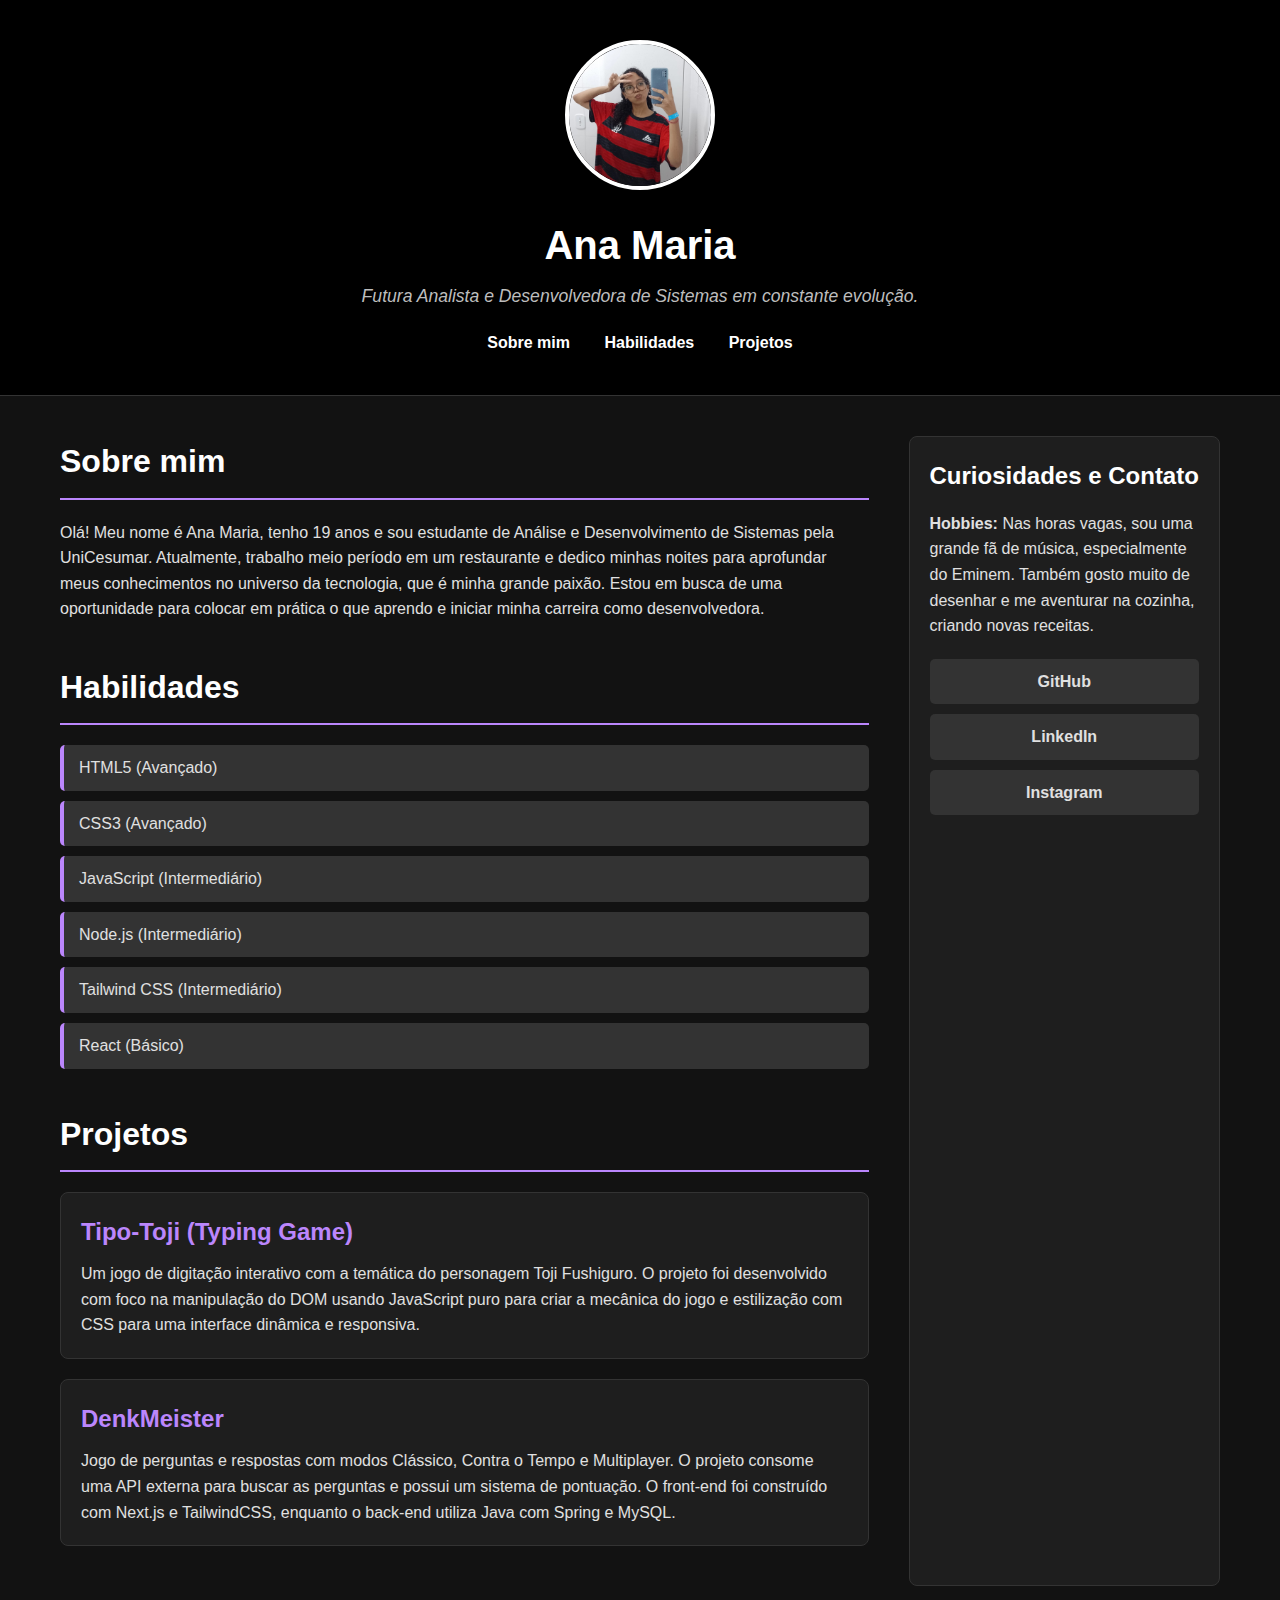
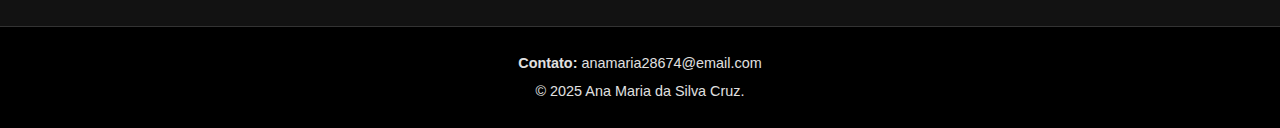
<file: index.html>
<!DOCTYPE html>
<html lang="pt-BR">
<head>
    <meta charset="UTF-8">
    <meta name="viewport" content="width=device-width, initial-scale=1.0">
    <title>Ana Maria | Portfólio</title>
    <link rel="stylesheet" href="style.css">
</head>
<body>

    <header>
        <img src="img/Imagem do WhatsApp de 2025-07-05 à(s) 20.20.18_27651417.jpg" alt="Foto de perfil da Ana Maria" class="foto-perfil">
        <h1>Ana Maria</h1>
        <p class="frase-representativa">Futura Analista e Desenvolvedora de Sistemas em constante evolução.</p>
        <nav>
            <ul>
                <li><a href="#sobre">Sobre mim</a></li>
                <li><a href="#habilidades">Habilidades</a></li>
                <li><a href="#projetos">Projetos</a></li>
            </ul>
        </nav>
    </header>

    <main>
        <div class="container">
            <div class="conteudo-principal">
                <section id="sobre">
                    <h2>Sobre mim</h2>
                    <p>Olá! Meu nome é Ana Maria, tenho 19 anos e sou estudante de Análise e Desenvolvimento de Sistemas pela UniCesumar. Atualmente, trabalho meio período em um restaurante e dedico minhas noites para aprofundar meus conhecimentos no universo da tecnologia, que é minha grande paixão. Estou em busca de uma oportunidade para colocar em prática o que aprendo e iniciar minha carreira como desenvolvedora.</p>
                </section>

                <section id="habilidades">
                    <h2>Habilidades</h2>
                    <ul class="lista-habilidades">
                        <li>HTML5 (Avançado)</li>
                        <li>CSS3 (Avançado)</li>
                        <li>JavaScript (Intermediário)</li>
                        <li>Node.js (Intermediário)</li>
                        <li>Tailwind CSS (Intermediário)</li>
                        <li>React (Básico)</li>
                    </ul>
                </section>

                <section id="projetos">
                    <h2>Projetos</h2>
                    <article>
                        <h3>Tipo-Toji (Typing Game)</h3>
                        <p>Um jogo de digitação interativo com a temática do personagem Toji Fushiguro. O projeto foi desenvolvido com foco na manipulação do DOM usando JavaScript puro para criar a mecânica do jogo e estilização com CSS para uma interface dinâmica e responsiva.</p>
                    </article>
                    <article>
                        <h3>DenkMeister</h3>
                        <p>Jogo de perguntas e respostas com modos Clássico, Contra o Tempo e Multiplayer. O projeto consome uma API externa para buscar as perguntas e possui um sistema de pontuação. O front-end foi construído com Next.js e TailwindCSS, enquanto o back-end utiliza Java com Spring e MySQL.</p>
                    </article>
                </section>
            </div>

            <aside>
                <h3>Curiosidades e Contato</h3>
                <p><strong>Hobbies:</strong> Nas horas vagas, sou uma grande fã de música, especialmente do Eminem. Também gosto muito de desenhar e me aventurar na cozinha, criando novas receitas.</p>
                <div class="links-uteis">
                    <a href="https://github.com" target="_blank">GitHub</a>
                    <a href="https://linkedin.com" target="_blank">LinkedIn</a>
                    <a href="https://instagram.com" target="_blank">Instagram</a>
                </div>
            </aside>
        </div>
    </main>

    <footer>
        <p><strong>Contato:</strong> anamaria28674@email.com</p>
        <p>&copy; 2025 Ana Maria da Silva Cruz.</p>
    </footer>

</body>
</html>
</file>
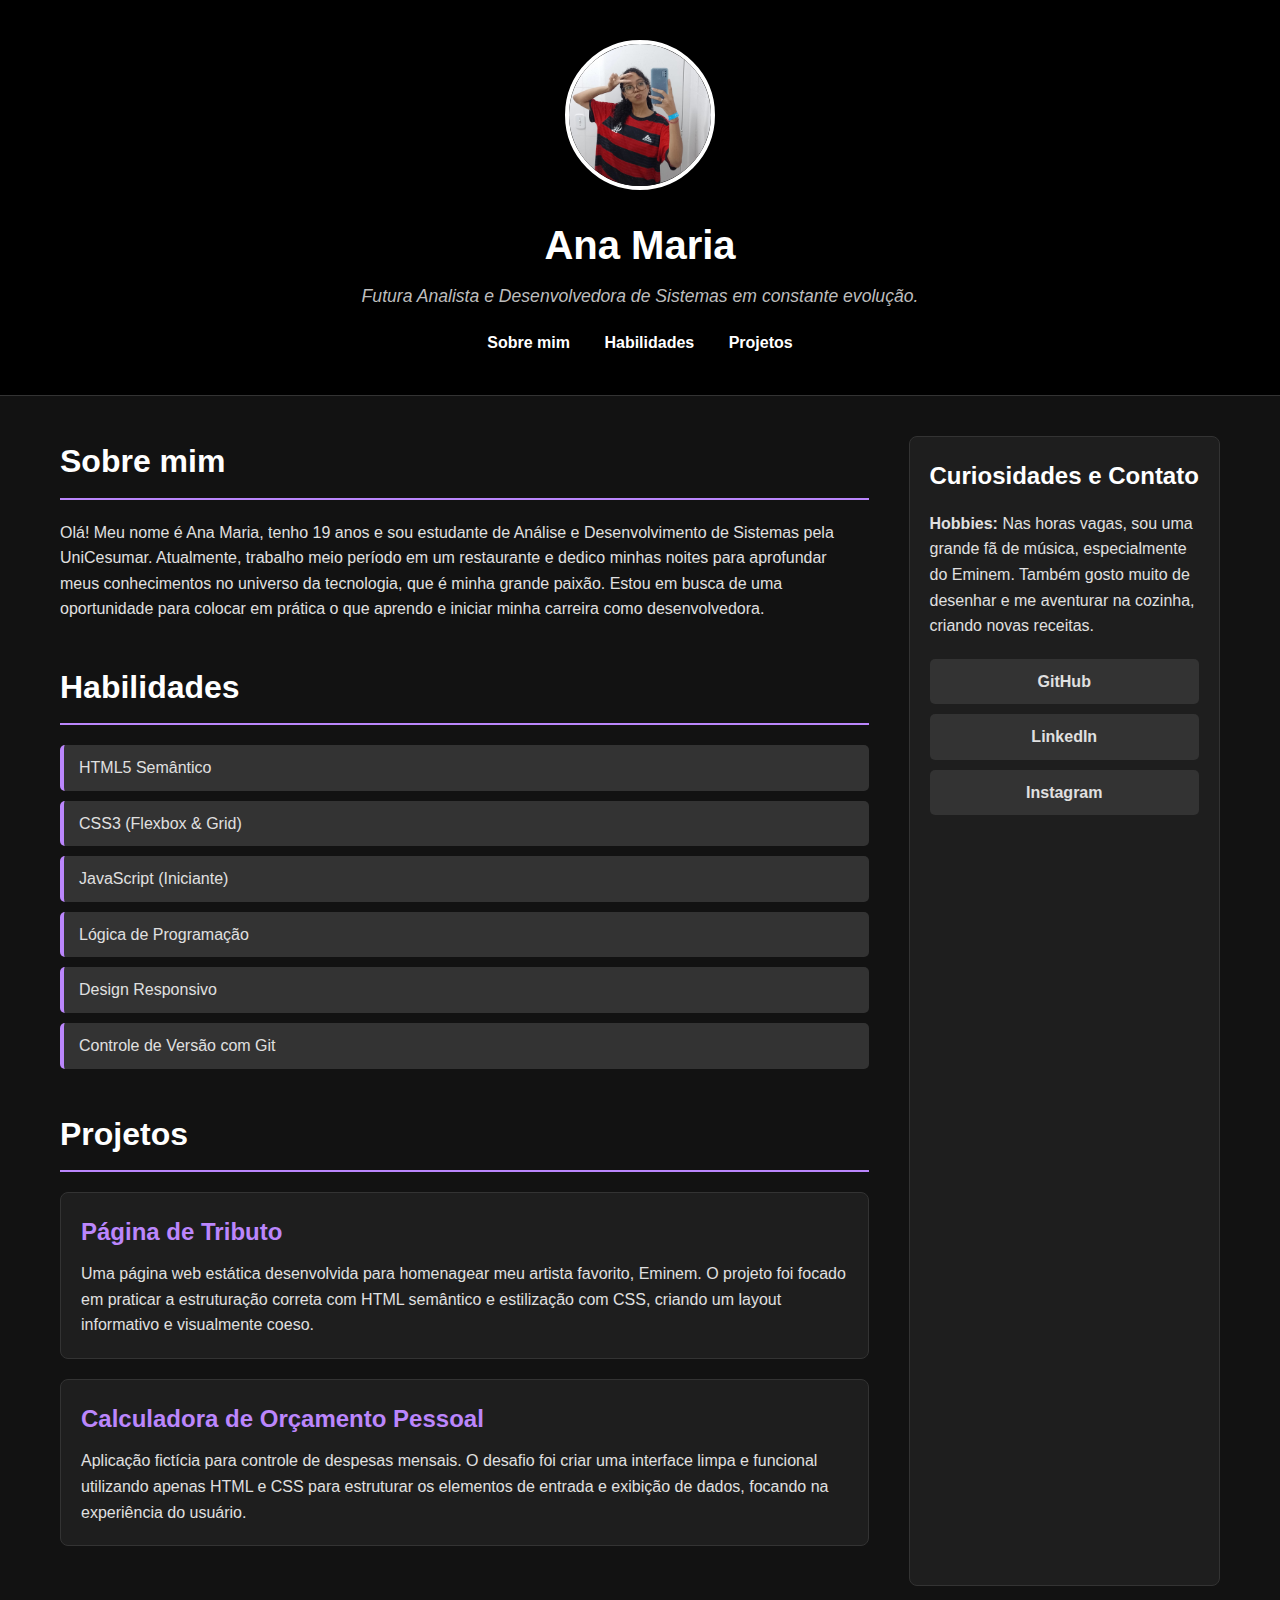
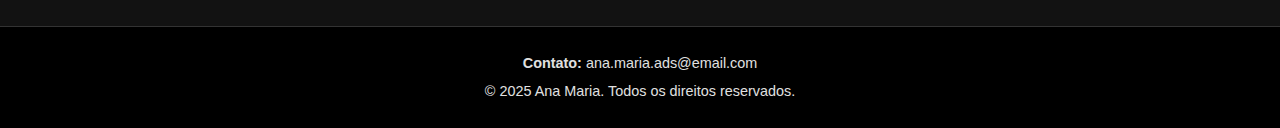
<file: Mapa_Front-End/index.html>
<!DOCTYPE html>
<html lang="pt-BR">
<head>
    <meta charset="UTF-8">
    <meta name="viewport" content="width=device-width, initial-scale=1.0">
    <title>Ana Maria | Portfólio</title>
    <link rel="stylesheet" href="style.css">
</head>
<body>

    <header>
        <img src="img/Imagem do WhatsApp de 2025-07-05 à(s) 20.20.18_27651417.jpg" alt="Foto de perfil da Ana Maria" class="foto-perfil">
        <h1>Ana Maria</h1>
        <p class="frase-representativa">Futura Analista e Desenvolvedora de Sistemas em constante evolução.</p>
        <nav>
            <ul>
                <li><a href="#sobre">Sobre mim</a></li>
                <li><a href="#habilidades">Habilidades</a></li>
                <li><a href="#projetos">Projetos</a></li>
            </ul>
        </nav>
    </header>

    <main>
        <div class="container">
            <div class="conteudo-principal">
                <section id="sobre">
                    <h2>Sobre mim</h2>
                    <p>Olá! Meu nome é Ana Maria, tenho 19 anos e sou estudante de Análise e Desenvolvimento de Sistemas pela UniCesumar. Atualmente, trabalho meio período em um restaurante e dedico minhas noites para aprofundar meus conhecimentos no universo da tecnologia, que é minha grande paixão. Estou em busca de uma oportunidade para colocar em prática o que aprendo e iniciar minha carreira como desenvolvedora.</p>
                </section>

                <section id="habilidades">
                    <h2>Habilidades</h2>
                    <ul class="lista-habilidades">
                        <li>HTML5 Semântico</li>
                        <li>CSS3 (Flexbox & Grid)</li>
                        <li>JavaScript (Iniciante)</li>
                        <li>Lógica de Programação</li>
                        <li>Design Responsivo</li>
                        <li>Controle de Versão com Git</li>
                    </ul>
                </section>

                <section id="projetos">
                    <h2>Projetos</h2>
                    <article>
                        <h3>Página de Tributo</h3>
                        <p>Uma página web estática desenvolvida para homenagear meu artista favorito, Eminem. O projeto foi focado em praticar a estruturação correta com HTML semântico e estilização com CSS, criando um layout informativo e visualmente coeso.</p>
                    </article>
                    <article>
                        <h3>Calculadora de Orçamento Pessoal</h3>
                        <p>Aplicação fictícia para controle de despesas mensais. O desafio foi criar uma interface limpa e funcional utilizando apenas HTML e CSS para estruturar os elementos de entrada e exibição de dados, focando na experiência do usuário.</p>
                    </article>
                </section>
            </div>

            <aside>
                <h3>Curiosidades e Contato</h3>
                <p><strong>Hobbies:</strong> Nas horas vagas, sou uma grande fã de música, especialmente do Eminem. Também gosto muito de desenhar e me aventurar na cozinha, criando novas receitas.</p>
                <div class="links-uteis">
                    <a href="https://github.com" target="_blank">GitHub</a>
                    <a href="https://linkedin.com" target="_blank">LinkedIn</a>
                    <a href="https://instagram.com" target="_blank">Instagram</a>
                </div>
            </aside>
        </div>
    </main>

    <footer>
        <p><strong>Contato:</strong> ana.maria.ads@email.com</p>
        <p>&copy; 2025 Ana Maria. Todos os direitos reservados.</p>
    </footer>

</body>
</html>
</file>
<file: style.css>
/* --- Estilos Gerais e Reset --- */
* {
    margin: 0;
    padding: 0;
    box-sizing: border-box;
}

html {
    scroll-behavior: smooth; /* Rolagem suave ao clicar nos links do menu */
}

body {
    font-family: 'Segoe UI', Tahoma, Geneva, Verdana, sans-serif;
    background-color: #121212; /* Preto um pouco mais suave */
    color: #E0E0E0; /* Branco acinzentado para conforto visual */
    line-height: 1.6;
}

/* --- Cabeçalho --- */
header {
    text-align: center;
    padding: 40px 20px;
    background-color: #000000;
    border-bottom: 1px solid #333;
}

.foto-perfil {
    width: 150px;
    height: 150px;
    border-radius: 50%; /* Deixa a foto redonda */
    border: 4px solid #FFFFFF;
    object-fit: cover; /* Garante que a foto não fique distorcida */
}

header h1 {
    margin-top: 15px;
    font-size: 2.5rem;
    color: #FFFFFF;
}

.frase-representativa {
    font-size: 1.1rem;
    font-style: italic;
    color: #BDBDBD;
    margin-top: 5px;
}

header nav {
    margin-top: 20px;
}

header nav ul {
    list-style: none;
    padding: 0;
}

header nav ul li {
    display: inline;
    margin: 0 15px;
}

header nav a {
    text-decoration: none;
    color: #FFFFFF;
    font-weight: bold;
    font-size: 1rem;
    transition: color 0.3s; /* Efeito suave na cor */
}

header nav a:hover {
    color: #BB86FC; /* Um toque de cor roxa para destaque */
}

/* --- Conteúdo Principal e Layout --- */
.container {
    max-width: 1200px;
    margin: 40px auto;
    padding: 0 20px;
    display: flex;
    gap: 40px; /* Espaço entre o conteúdo principal e a barra lateral */
}

.conteudo-principal {
    flex: 3; /* Ocupa 3 partes do espaço */
}

aside {
    flex: 1; /* Ocupa 1 parte do espaço */
    background-color: #1E1E1E;
    padding: 20px;
    border-radius: 8px;
    border: 1px solid #333;
}

/* --- Seções --- */
section {
    margin-bottom: 40px;
}

section h2 {
    font-size: 2rem;
    color: #FFFFFF;
    border-bottom: 2px solid #BB86FC;
    padding-bottom: 10px;
    margin-bottom: 20px;
}

/* --- Seção de Habilidades --- */
.lista-habilidades {
    list-style: none;
    padding: 0;
}

.lista-habilidades li {
    background-color: #333333;
    padding: 10px 15px;
    margin-bottom: 10px;
    border-radius: 5px;
    border-left: 4px solid #BB86FC;
}

/* --- Seção de Projetos (Article) --- */
article {
    background-color: #1E1E1E;
    border: 1px solid #333;
    padding: 20px;
    margin-bottom: 20px;
    border-radius: 8px;
}

article h3 {
    font-size: 1.5rem;
    color: #BB86FC;
    margin-bottom: 10px;
}

/* --- Barra Lateral (Aside) --- */
aside h3 {
    font-size: 1.5rem;
    margin-bottom: 15px;
    color: #FFFFFF;
}

.links-uteis {
    margin-top: 20px;
}

.links-uteis a {
    display: block;
    background-color: #333;
    color: #E0E0E0;
    padding: 10px;
    margin-bottom: 10px;
    text-align: center;
    text-decoration: none;
    border-radius: 5px;
    font-weight: bold;
    transition: background-color 0.3s, color 0.3s;
}

.links-uteis a:hover {
    background-color: #BB86FC;
    color: #000000;
}

/* --- Rodapé --- */
footer {
    text-align: center;
    padding: 20px;
    margin-top: 40px;
    background-color: #000000;
    border-top: 1px solid #333;
    font-size: 0.9rem;
}

footer p {
    margin: 5px 0;
}

/* --- Responsividade para Celulares --- */
@media (max-width: 768px) {
    .container {
        flex-direction: column; /* Empilha o conteúdo principal e a barra lateral */
        margin-top: 20px;
        gap: 20px;
    }

    header {
        padding: 30px 15px;
    }
    
    .foto-perfil {
        width: 120px;
        height: 120px;
    }

    header h1 {
        font-size: 2rem;
    }

    section h2, aside h3 {
        font-size: 1.8rem;
    }
}
</file>
<file: Mapa_Front-End/style.css>
/* --- Estilos Gerais e Reset --- */
* {
    margin: 0;
    padding: 0;
    box-sizing: border-box;
}

html {
    scroll-behavior: smooth; /* Rolagem suave ao clicar nos links do menu */
}

body {
    font-family: 'Segoe UI', Tahoma, Geneva, Verdana, sans-serif;
    background-color: #121212; /* Preto um pouco mais suave */
    color: #E0E0E0; /* Branco acinzentado para conforto visual */
    line-height: 1.6;
}

/* --- Cabeçalho --- */
header {
    text-align: center;
    padding: 40px 20px;
    background-color: #000000;
    border-bottom: 1px solid #333;
}

.foto-perfil {
    width: 150px;
    height: 150px;
    border-radius: 50%; /* Deixa a foto redonda */
    border: 4px solid #FFFFFF;
    object-fit: cover; /* Garante que a foto não fique distorcida */
}

header h1 {
    margin-top: 15px;
    font-size: 2.5rem;
    color: #FFFFFF;
}

.frase-representativa {
    font-size: 1.1rem;
    font-style: italic;
    color: #BDBDBD;
    margin-top: 5px;
}

header nav {
    margin-top: 20px;
}

header nav ul {
    list-style: none;
    padding: 0;
}

header nav ul li {
    display: inline;
    margin: 0 15px;
}

header nav a {
    text-decoration: none;
    color: #FFFFFF;
    font-weight: bold;
    font-size: 1rem;
    transition: color 0.3s; /* Efeito suave na cor */
}

header nav a:hover {
    color: #BB86FC; /* Um toque de cor roxa para destaque */
}

/* --- Conteúdo Principal e Layout --- */
.container {
    max-width: 1200px;
    margin: 40px auto;
    padding: 0 20px;
    display: flex;
    gap: 40px; /* Espaço entre o conteúdo principal e a barra lateral */
}

.conteudo-principal {
    flex: 3; /* Ocupa 3 partes do espaço */
}

aside {
    flex: 1; /* Ocupa 1 parte do espaço */
    background-color: #1E1E1E;
    padding: 20px;
    border-radius: 8px;
    border: 1px solid #333;
}

/* --- Seções --- */
section {
    margin-bottom: 40px;
}

section h2 {
    font-size: 2rem;
    color: #FFFFFF;
    border-bottom: 2px solid #BB86FC;
    padding-bottom: 10px;
    margin-bottom: 20px;
}

/* --- Seção de Habilidades --- */
.lista-habilidades {
    list-style: none;
    padding: 0;
}

.lista-habilidades li {
    background-color: #333333;
    padding: 10px 15px;
    margin-bottom: 10px;
    border-radius: 5px;
    border-left: 4px solid #BB86FC;
}

/* --- Seção de Projetos (Article) --- */
article {
    background-color: #1E1E1E;
    border: 1px solid #333;
    padding: 20px;
    margin-bottom: 20px;
    border-radius: 8px;
}

article h3 {
    font-size: 1.5rem;
    color: #BB86FC;
    margin-bottom: 10px;
}

/* --- Barra Lateral (Aside) --- */
aside h3 {
    font-size: 1.5rem;
    margin-bottom: 15px;
    color: #FFFFFF;
}

.links-uteis {
    margin-top: 20px;
}

.links-uteis a {
    display: block;
    background-color: #333;
    color: #E0E0E0;
    padding: 10px;
    margin-bottom: 10px;
    text-align: center;
    text-decoration: none;
    border-radius: 5px;
    font-weight: bold;
    transition: background-color 0.3s, color 0.3s;
}

.links-uteis a:hover {
    background-color: #BB86FC;
    color: #000000;
}

/* --- Rodapé --- */
footer {
    text-align: center;
    padding: 20px;
    margin-top: 40px;
    background-color: #000000;
    border-top: 1px solid #333;
    font-size: 0.9rem;
}

footer p {
    margin: 5px 0;
}

/* --- Responsividade para Celulares --- */
@media (max-width: 768px) {
    .container {
        flex-direction: column; /* Empilha o conteúdo principal e a barra lateral */
        margin-top: 20px;
        gap: 20px;
    }

    header {
        padding: 30px 15px;
    }
    
    .foto-perfil {
        width: 120px;
        height: 120px;
    }

    header h1 {
        font-size: 2rem;
    }

    section h2, aside h3 {
        font-size: 1.8rem;
    }
}
</file>
